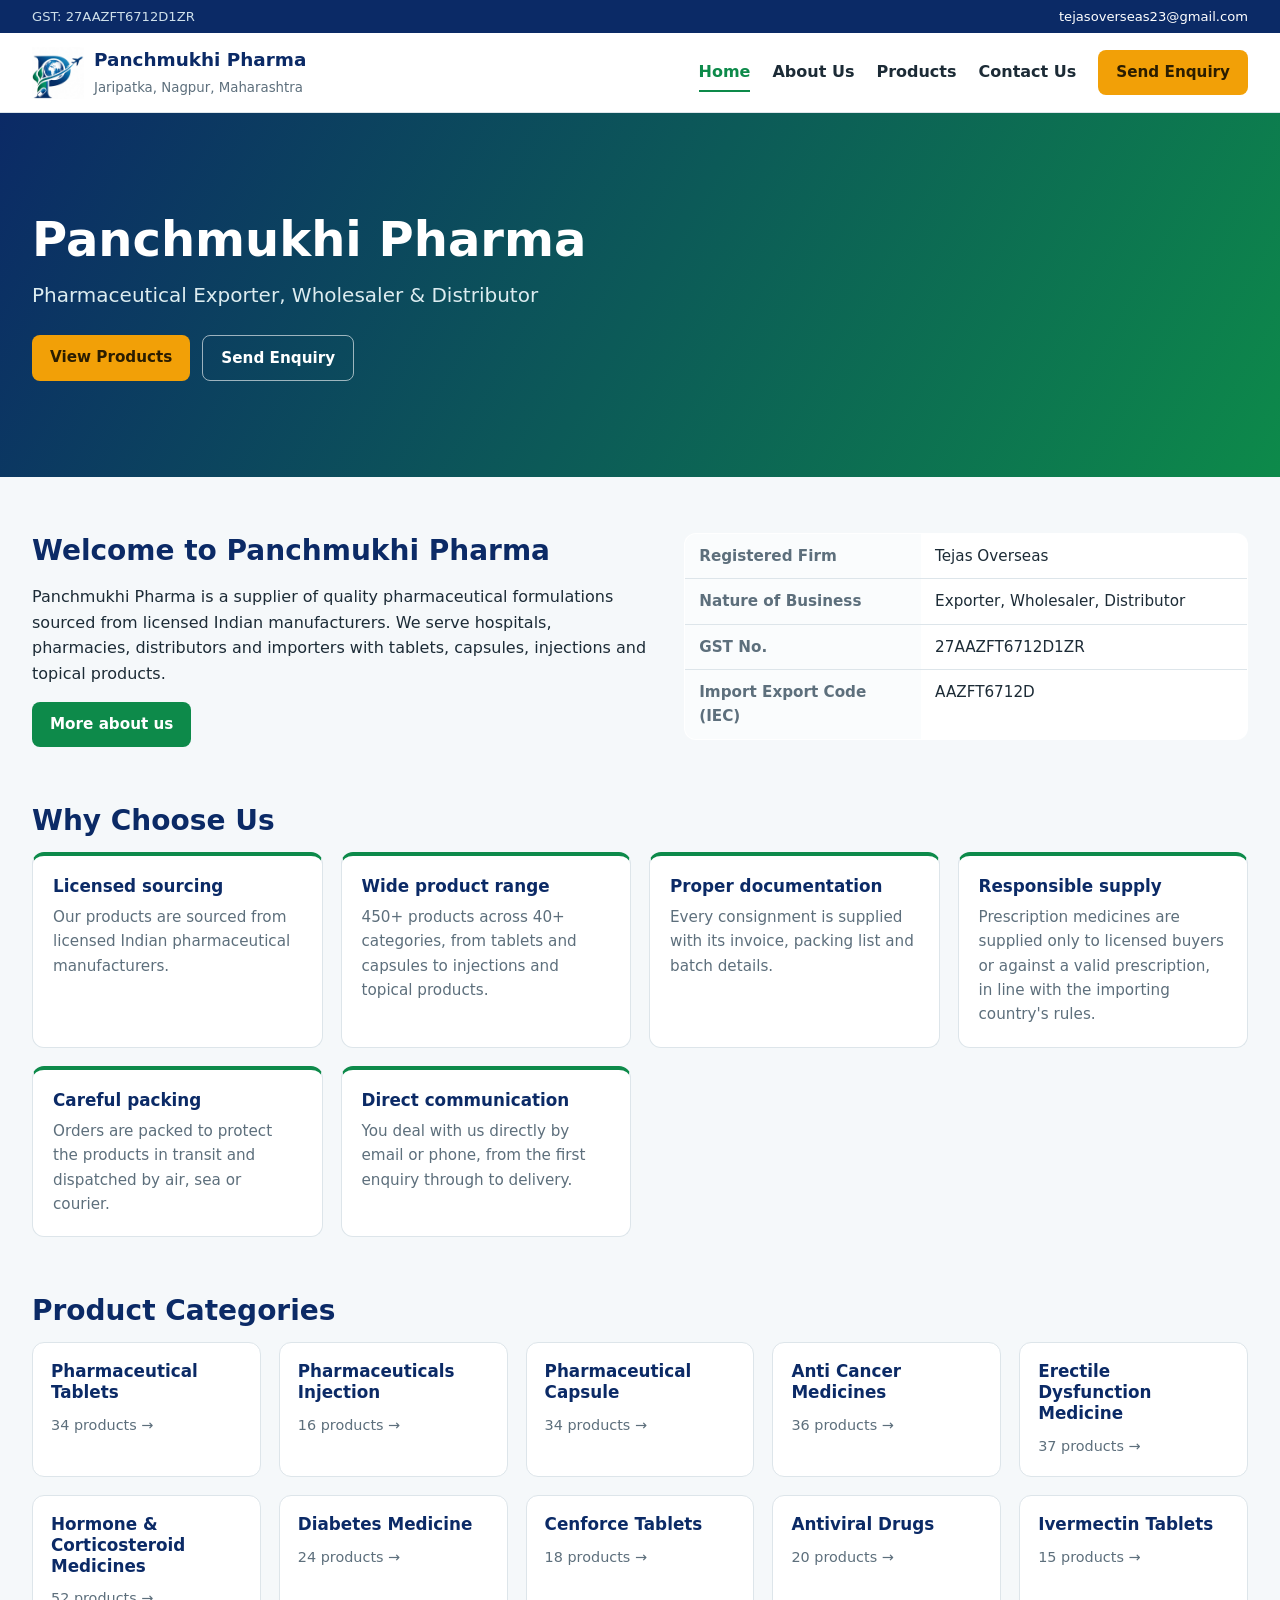
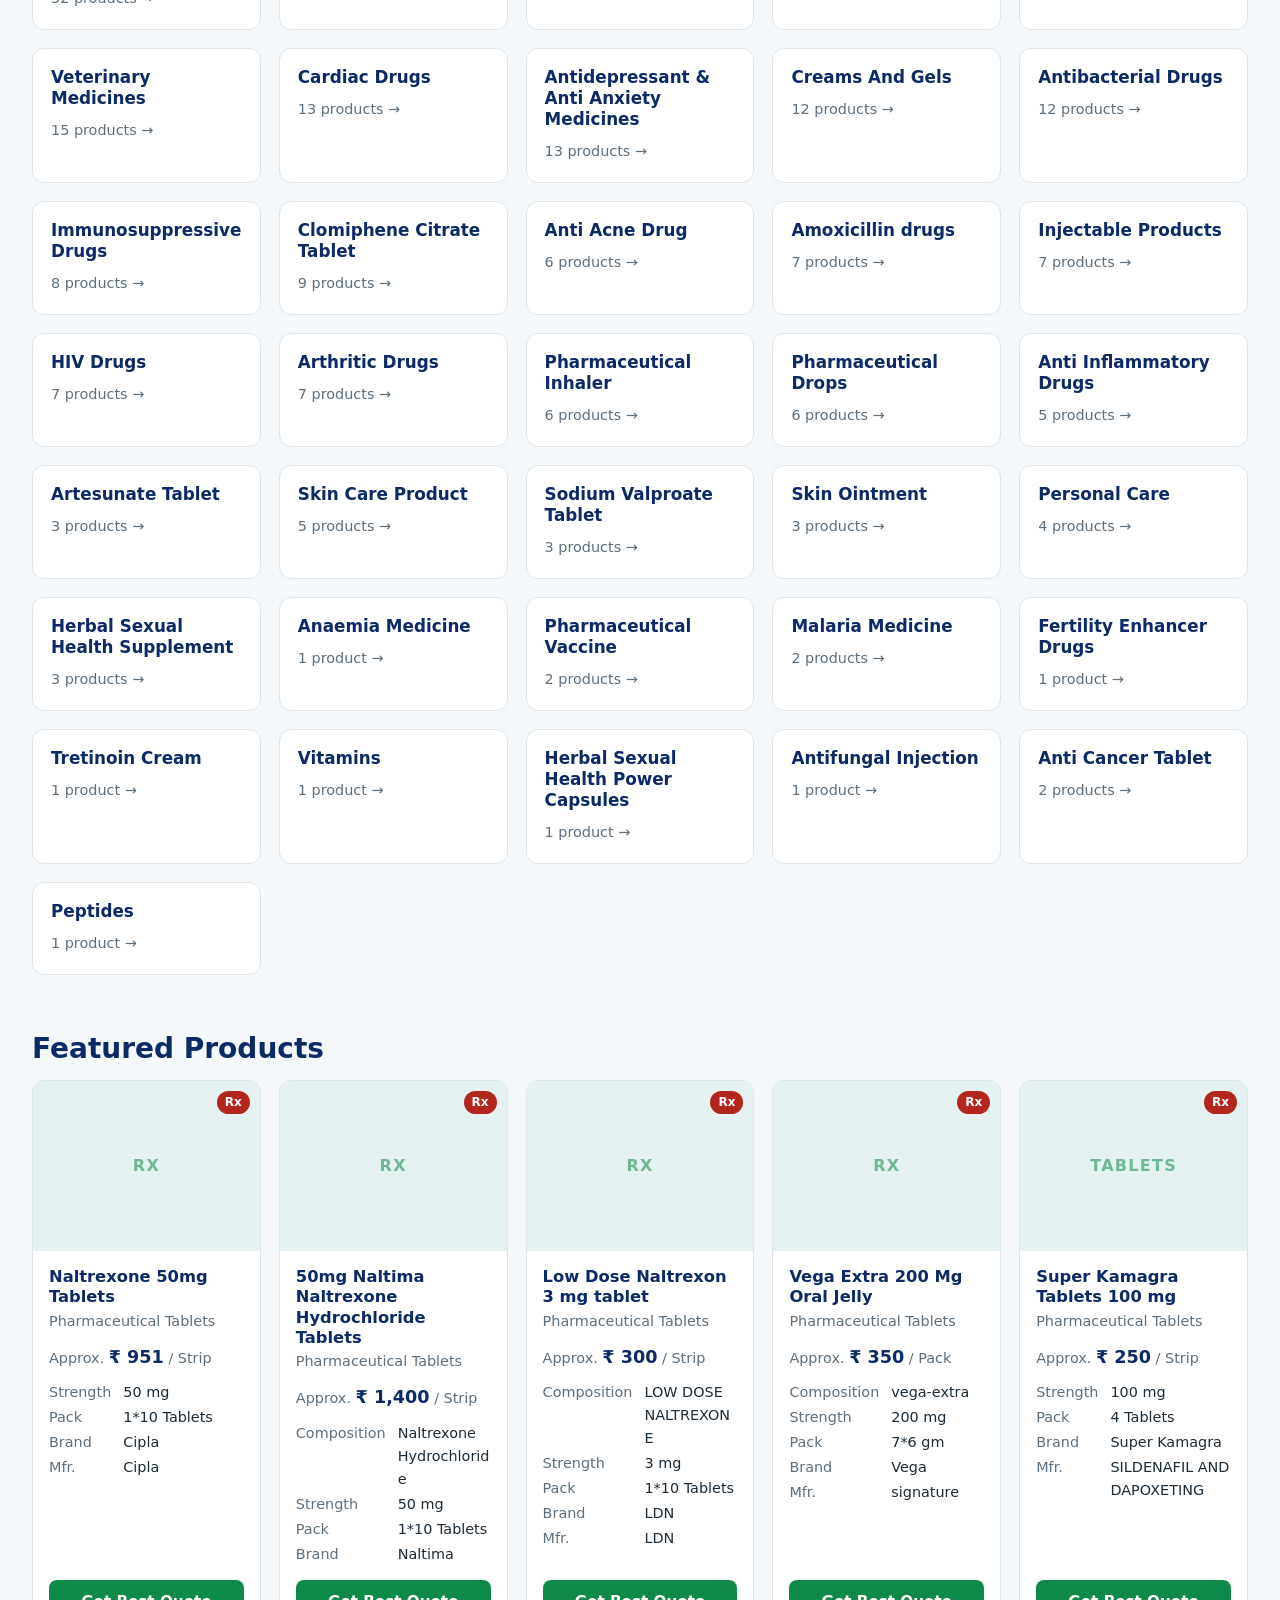
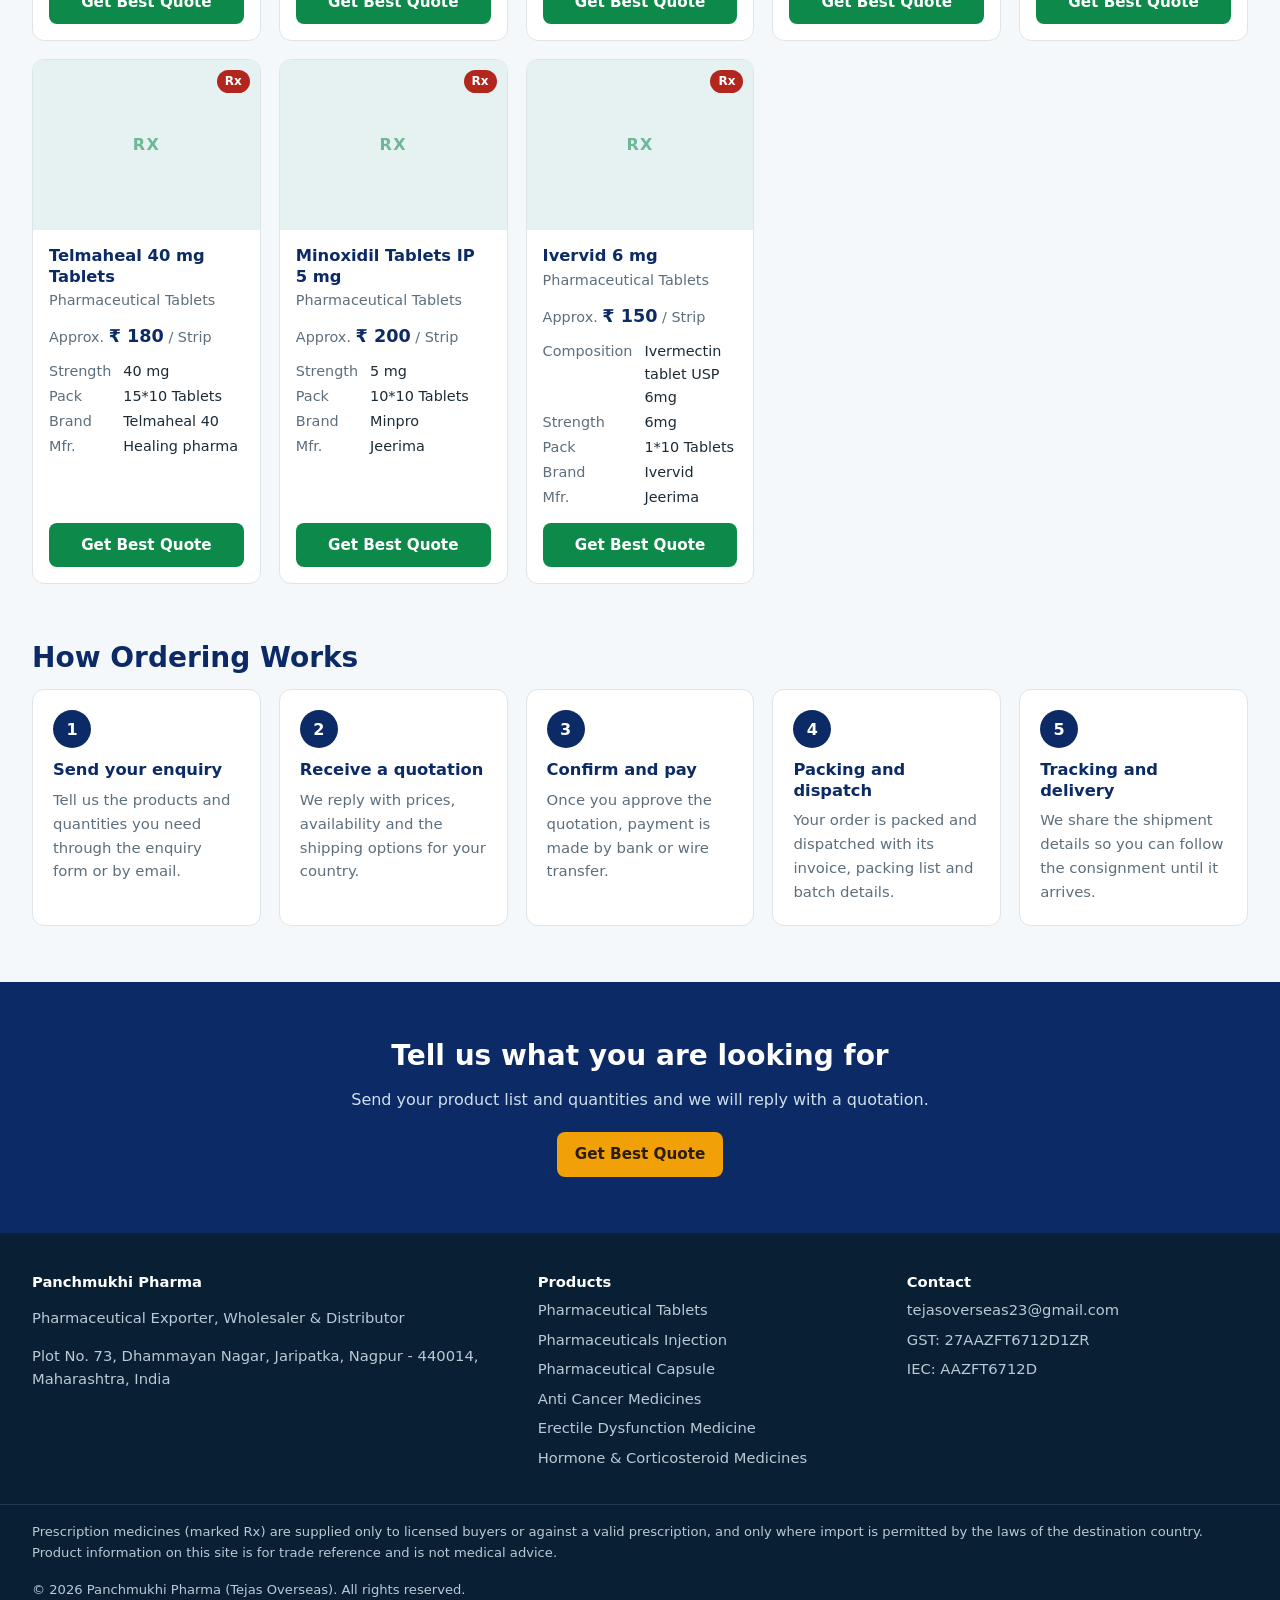
<file: index.html>
<!doctype html>
<html lang="en">
<head>
<meta charset="utf-8">
<meta name="viewport" content="width=device-width, initial-scale=1">
<title>Panchmukhi Pharma - Pharmaceutical Exporter, Wholesaler &amp; Distributor</title>
<meta name="description" content="Panchmukhi Pharma supplies pharmaceutical tablets, capsules, injections and topical products to licensed buyers in India and overseas.">
<link rel="canonical" href="https://www.panchmukhipharma.com/">
<meta property="og:title" content="Panchmukhi Pharma - Pharmaceutical Exporter &amp; Wholesaler">
<meta property="og:url" content="https://www.panchmukhipharma.com/">
<meta property="og:type" content="website">
<link rel="icon" type="image/png" href="assets/favicon.png">
<meta property="og:image" content="https://www.panchmukhipharma.com/assets/logo.jpg">
<link rel="stylesheet" href="assets/style.css">
</head>
<body data-page="home">
<header id="site-header"></header>

<main>
  <div class="hero">
    <div class="wrap">
      <h1 id="hero-title">Panchmukhi Pharma</h1>
      <p id="hero-tag">Pharmaceutical Exporter, Wholesaler &amp; Distributor</p>
      <div class="actions">
        <a class="btn btn-accent" href="products.html">View Products</a>
        <a class="btn btn-ghost" href="contact.html">Send Enquiry</a>
      </div>
    </div>
  </div>

  <section>
    <div class="wrap two-col">
      <div>
        <h2>Welcome to Panchmukhi Pharma</h2>
        <p id="home-about"></p>
        <a class="btn btn-primary" href="about.html">More about us</a>
      </div>
      <table class="facts"><tbody id="home-facts"></tbody></table>
    </div>
  </section>

  <section style="padding-top:0">
    <div class="wrap">
      <h2>Why Choose Us</h2>
      <div class="grid grid-why">
        <div class="card why"><h3>Licensed sourcing</h3><p>Our products are sourced from licensed Indian pharmaceutical manufacturers.</p></div>
        <div class="card why"><h3>Wide product range</h3><p><span id="why-products">Hundreds of</span> products across <span id="why-cats">many</span> categories, from tablets and capsules to injections and topical products.</p></div>
        <div class="card why"><h3>Proper documentation</h3><p>Every consignment is supplied with its invoice, packing list and batch details.</p></div>
        <div class="card why"><h3>Responsible supply</h3><p>Prescription medicines are supplied only to licensed buyers or against a valid prescription, in line with the importing country's rules.</p></div>
        <div class="card why"><h3>Careful packing</h3><p>Orders are packed to protect the products in transit and dispatched by air, sea or courier.</p></div>
        <div class="card why"><h3>Direct communication</h3><p>You deal with us directly by email or phone, from the first enquiry through to delivery.</p></div>
      </div>
    </div>
  </section>

  <section style="padding-top:0">
    <div class="wrap">
      <h2>Product Categories</h2>
      <div class="grid grid-cats" id="home-cats"></div>
    </div>
  </section>

  <section style="padding-top:0">
    <div class="wrap">
      <h2>Featured Products</h2>
      <div class="grid" id="home-products"></div>
    </div>
  </section>

  <section style="padding-top:0">
    <div class="wrap">
      <h2>How Ordering Works</h2>
      <ol class="steps">
        <li><h3>Send your enquiry</h3><p>Tell us the products and quantities you need through the enquiry form or by email.</p></li>
        <li><h3>Receive a quotation</h3><p>We reply with prices, availability and the shipping options for your country.</p></li>
        <li><h3>Confirm and pay</h3><p>Once you approve the quotation, payment is made by bank or wire transfer.</p></li>
        <li><h3>Packing and dispatch</h3><p>Your order is packed and dispatched with its invoice, packing list and batch details.</p></li>
        <li><h3>Tracking and delivery</h3><p>We share the shipment details so you can follow the consignment until it arrives.</p></li>
      </ol>
    </div>
  </section>

  <section id="home-reviews-section" style="padding-top:0" hidden>
    <div class="wrap">
      <h2>What Our Customers Say</h2>
      <div class="grid grid-reviews" id="home-reviews"></div>
      <p class="review-cta"><a class="btn btn-primary" href="contact.html?review=1">Share your experience</a></p>
    </div>
  </section>

  <section class="cta">
    <div class="wrap">
      <h2>Tell us what you are looking for</h2>
      <p>Send your product list and quantities and we will reply with a quotation.</p>
      <a class="btn btn-accent" href="contact.html">Get Best Quote</a>
    </div>
  </section>
</main>

<footer id="site-footer"></footer>
<script src="assets/data.js"></script>
<script src="assets/app.js"></script>
</body>
</html>
</file>
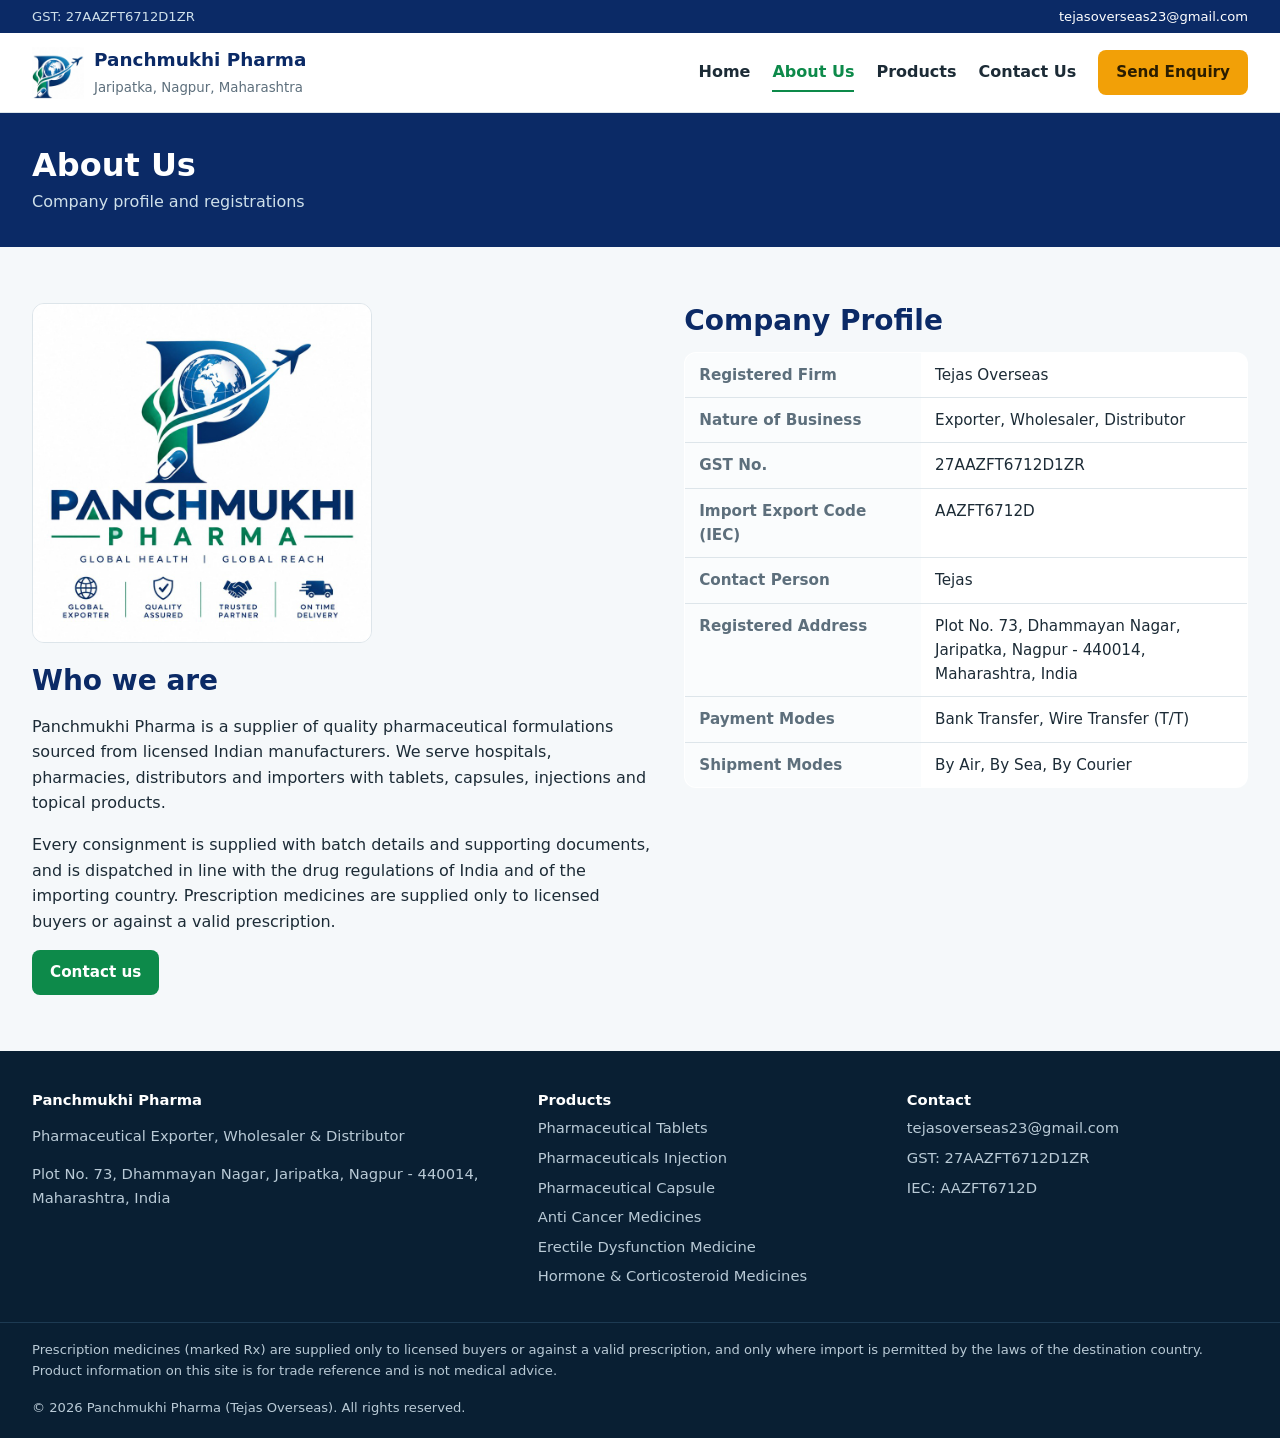
<file: about.html>
<!doctype html>
<html lang="en">
<head>
<meta charset="utf-8">
<meta name="viewport" content="width=device-width, initial-scale=1">
<title>About Us - Panchmukhi Pharma</title>
<meta name="description" content="Company profile, registrations and trade details of Panchmukhi Pharma, pharmaceutical exporter and wholesaler.">
<link rel="canonical" href="https://www.panchmukhipharma.com/about.html">
<link rel="icon" type="image/png" href="assets/favicon.png">
<meta property="og:image" content="https://www.panchmukhipharma.com/assets/logo.jpg">
<link rel="stylesheet" href="assets/style.css">
</head>
<body data-page="about">
<header id="site-header"></header>

<main>
  <div class="page-head"><div class="wrap"><h1>About Us</h1><p>Company profile and registrations</p></div></div>
  <section>
    <div class="wrap two-col">
      <div>
        <img class="about-logo" src="assets/logo.jpg" alt="Panchmukhi Pharma logo" width="800" height="800">
        <h2>Who we are</h2>
        <div id="about-text"></div>
        <a class="btn btn-primary" href="contact.html">Contact us</a>
      </div>
      <div>
        <h2>Company Profile</h2>
        <table class="facts"><tbody id="about-facts"></tbody></table>
      </div>
    </div>
  </section>
</main>

<footer id="site-footer"></footer>
<script src="assets/data.js"></script>
<script src="assets/app.js"></script>
</body>
</html>
</file>
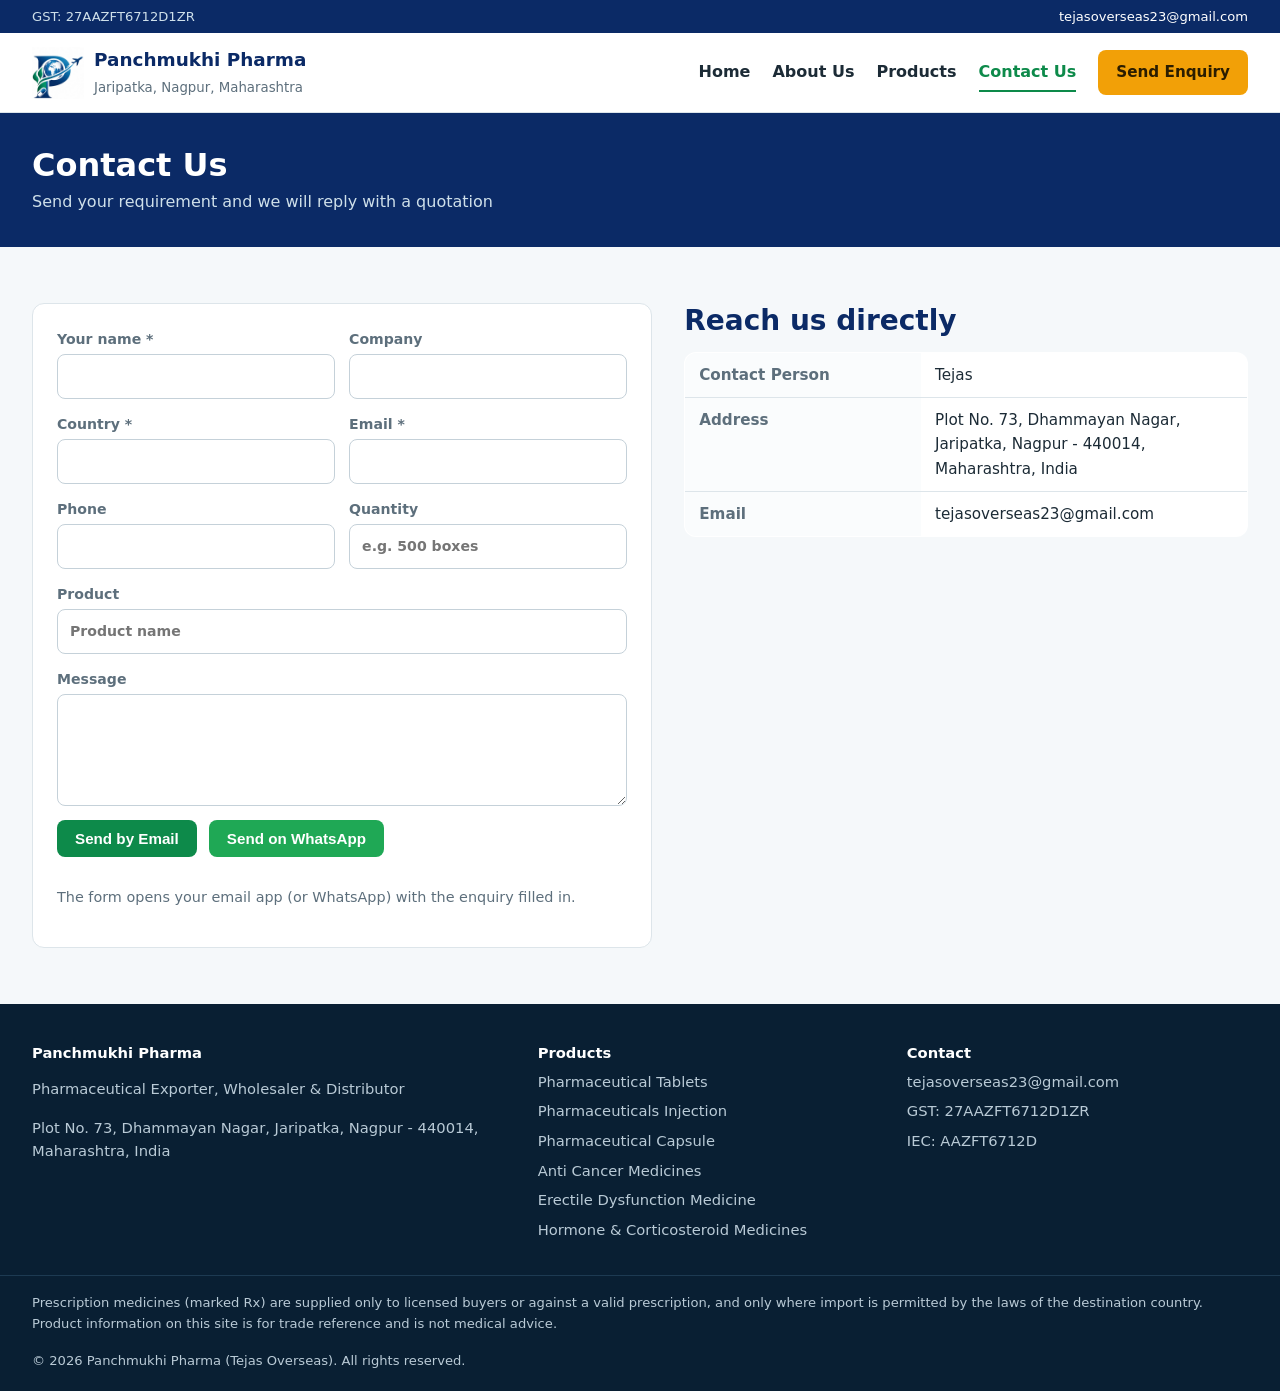
<file: contact.html>
<!doctype html>
<html lang="en">
<head>
<meta charset="utf-8">
<meta name="viewport" content="width=device-width, initial-scale=1">
<title>Contact Us - Panchmukhi Pharma</title>
<meta name="description" content="Send a product enquiry to Panchmukhi Pharma by email, phone or WhatsApp.">
<link rel="canonical" href="https://www.panchmukhipharma.com/contact.html">
<link rel="icon" type="image/png" href="assets/favicon.png">
<meta property="og:image" content="https://www.panchmukhipharma.com/assets/logo.jpg">
<link rel="stylesheet" href="assets/style.css">
</head>
<body data-page="contact">
<header id="site-header"></header>

<main>
  <div class="page-head"><div class="wrap"><h1>Contact Us</h1><p>Send your requirement and we will reply with a quotation</p></div></div>
  <section>
    <div class="wrap two-col">
      <form class="card form" id="enquiry">
        <label>Your name *<input name="name" required autocomplete="name"></label>
        <label>Company<input name="company" autocomplete="organization"></label>
        <label>Country *<input name="country" required autocomplete="country-name"></label>
        <label>Email *<input name="email" type="email" required autocomplete="email"></label>
        <label>Phone<input name="phone" type="tel" autocomplete="tel"></label>
        <label>Quantity<input name="quantity" placeholder="e.g. 500 boxes"></label>
        <label class="full">Product<input name="product" placeholder="Product name"></label>
        <label class="full">Message<textarea name="message" rows="4"></textarea></label>
        <div class="full actions">
          <button class="btn btn-primary" type="submit">Send by Email</button>
          <button class="btn btn-wa" type="button" id="wa-btn">Send on WhatsApp</button>
        </div>
        <p class="full muted">The form opens your email app (or WhatsApp) with the enquiry filled in.</p>
      </form>
      <div>
        <h2>Reach us directly</h2>
        <table class="facts"><tbody id="contact-details"></tbody></table>
      </div>
    </div>
  </section>
</main>

<footer id="site-footer"></footer>
<script src="assets/data.js"></script>
<script src="assets/app.js"></script>
</body>
</html>
</file>
<file: assets/style.css>
:root {
  --navy: #0b2a66; --teal: #0d8a4a; --teal-dark: #0a6e3a; --accent: #f2a007;
  --bg: #f5f8fa; --card: #fff; --line: #dde5ea; --text: #1c2b36; --muted: #5d6f7c;
}
* { box-sizing: border-box; }
body { margin: 0; font: 16px/1.6 "Segoe UI", system-ui, -apple-system, Arial, sans-serif; color: var(--text); background: var(--bg); }
a { color: var(--teal); text-decoration: none; }
a:hover { text-decoration: underline; }
img { max-width: 100%; display: block; }
h1, h2, h3, h4 { line-height: 1.25; margin: 0 0 .5em; color: var(--navy); }
h2 { font-size: clamp(1.3rem, 1rem + 1.4vw, 1.75rem); }
.wrap { max-width: 1320px; margin: 0 auto; padding: 0 clamp(14px, 3vw, 32px); }
.muted { color: var(--muted); font-size: .9rem; }
section { padding: clamp(28px, 5vw, 56px) 0; }

/* header */
.topbar { background: var(--navy); color: #cfe0ea; font-size: .82rem; }
.topbar-in { display: flex; flex-wrap: wrap; gap: 4px 24px; padding-top: 6px; padding-bottom: 6px; }
.topbar a { color: #fff; margin-left: auto; }
#site-header { background: #fff; border-bottom: 1px solid var(--line); position: sticky; top: 0; z-index: 10; }
.head-in { display: flex; align-items: center; justify-content: space-between; gap: 16px; padding-top: 12px; padding-bottom: 12px; }
.brand { display: flex; align-items: center; gap: 10px; color: var(--navy); }
.brand:hover { text-decoration: none; }
.brand-mark { width: 42px; height: 42px; border-radius: 10px; background: var(--teal); color: #fff; font-weight: 700; font-size: 1.3rem; display: grid; place-items: center; }
.brand-logo { width: 52px; height: 52px; object-fit: contain; }
.about-logo { width: 100%; max-width: 340px; height: auto; border-radius: 12px; border: 1px solid var(--line); margin-bottom: 20px; }
.brand strong { display: block; font-size: 1.15rem; }
.brand small { color: var(--muted); }
.nav { display: flex; align-items: center; gap: 22px; white-space: nowrap; }
.nav a:not(.btn) { color: var(--text); font-weight: 600; padding: 6px 0; border-bottom: 2px solid transparent; }
.nav a.active, .nav a:not(.btn):hover { color: var(--teal); border-color: var(--teal); text-decoration: none; }
.nav-toggle { display: none; font-size: 1.5rem; background: none; border: 0; color: var(--navy); cursor: pointer; }

/* buttons */
.btn { display: inline-block; padding: 10px 18px; border-radius: 8px; font-weight: 600; border: 0; cursor: pointer; font-size: .95rem; }
.btn:hover { text-decoration: none; }
.btn-primary { background: var(--teal); color: #fff; }
.btn-primary:hover { background: var(--teal-dark); }
.btn-accent { background: var(--accent); color: #2b1d00; }
.btn-ghost { background: transparent; color: #fff; border: 1px solid rgba(255,255,255,.6); }
.btn-wa { background: #1fa855; color: #fff; }

/* hero */
.hero { background: linear-gradient(120deg, var(--navy), var(--teal)); color: #fff; padding: clamp(40px, 8vw, 96px) 0; }
.hero h1 { color: #fff; font-size: clamp(2rem, 5vw, 3rem); margin-bottom: .2em; }
.hero p { font-size: clamp(1rem, .9rem + .5vw, 1.25rem); max-width: 620px; margin: 0 0 24px; color: #dcecf0; }
.hero .actions { display: flex; flex-wrap: wrap; gap: 12px; }
.page-head { background: var(--navy); padding: 32px 0; }
.page-head h1 { color: #fff; margin: 0; }
.page-head p { color: #cfe0ea; margin: 4px 0 0; }

/* cards + grids */
.card { background: var(--card); border: 1px solid var(--line); border-radius: 12px; }
.grid { display: grid; gap: 18px; grid-template-columns: repeat(auto-fill, minmax(215px, 1fr)); }
.cat { padding: 18px; color: var(--text); transition: border-color .15s, transform .15s; }
.cat:hover { border-color: var(--teal); transform: translateY(-2px); text-decoration: none; }
.cat h3 { font-size: 1.05rem; }
.cat p { margin: 0 0 10px; color: var(--muted); font-size: .92rem; }
.two-col { display: grid; gap: 32px; grid-template-columns: 1.1fr 1fr; align-items: start; }

.product { overflow: hidden; display: flex; flex-direction: column; }
.product-media { position: relative; aspect-ratio: 4 / 3; background: #e6f1f1; display: grid; place-items: center; }
.product-media img { width: 100%; height: 100%; object-fit: contain; background: #fff; }
.ph { color: var(--teal); font-weight: 700; letter-spacing: .08em; text-transform: uppercase; opacity: .55; }
.rx { position: absolute; top: 10px; right: 10px; background: #b3261e; color: #fff; font-size: .75rem; font-weight: 700; padding: 2px 8px; border-radius: 999px; }
.product-body { padding: 16px; display: flex; flex-direction: column; flex: 1; }
.product-body h3 { font-size: 1.02rem; margin-bottom: 2px; }
.product-body p { margin: 0 0 10px; }
.product-body dl { display: grid; grid-template-columns: auto 1fr; gap: 2px 12px; margin: 0 0 14px; font-size: .9rem; }
.product-body .price { color: var(--muted); font-size: .9rem; }
.product-body .price strong { color: var(--navy); font-size: 1.1rem; }
.product-body dd { overflow-wrap: anywhere; }
.product-body dt { color: var(--muted); }
.product-body dd { margin: 0; }
.product-body .btn { margin-top: auto; text-align: center; }

/* fact table */
.facts { width: 100%; border-collapse: collapse; background: #fff; border: 1px solid var(--line); border-radius: 12px; overflow: hidden; }
.facts th, .facts td { text-align: left; padding: 10px 14px; border-bottom: 1px solid var(--line); vertical-align: top; font-size: .95rem; }
.facts th { width: 42%; color: var(--muted); font-weight: 600; background: #fafcfd; }
.facts tr:last-child th, .facts tr:last-child td { border-bottom: 0; }

/* products page */
.catalog { display: grid; grid-template-columns: 250px 1fr; gap: 28px; align-items: start; }
.cat-list { padding: 8px; position: sticky; top: 90px; }
.cat-list a { display: block; padding: 8px 12px; border-radius: 8px; color: var(--text); font-size: .95rem; }
.cat-list a.active { background: var(--teal); color: #fff; }
.cat-list a:hover { text-decoration: none; background: #e6f1f1; color: var(--text); }
.catalog-head { display: flex; flex-wrap: wrap; gap: 12px; justify-content: space-between; align-items: center; margin-bottom: 18px; }
.catalog-head h2 { margin: 0; }

/* forms */
input, textarea { width: 100%; padding: 10px 12px; border: 1px solid #c5d1d9; border-radius: 8px; font: inherit; background: #fff; }
input:focus, textarea:focus { outline: 2px solid var(--teal); outline-offset: 1px; }
#search { max-width: 280px; }
.form { padding: 24px; display: grid; gap: 14px; grid-template-columns: 1fr 1fr; }
.form label { font-size: .88rem; font-weight: 600; color: var(--muted); display: grid; gap: 4px; }
.form .full { grid-column: 1 / -1; }
.form .actions { display: flex; flex-wrap: wrap; gap: 12px; }

.cta { background: var(--navy); color: #fff; text-align: center; }
.cta h2 { color: #fff; }
.cta p { color: #cfe0ea; margin: 0 0 20px; }

/* footer */
#site-footer { background: #091f33; color: #b9cad6; font-size: .92rem; padding-top: 40px; }
#site-footer h4 { color: #fff; }
#site-footer a { color: #b9cad6; }
#site-footer ul { list-style: none; padding: 0; margin: 0; }
#site-footer li { margin-bottom: 6px; }
.foot-grid { display: grid; gap: 28px; grid-template-columns: 1.4fr 1fr 1fr; }
.disclaimer { margin-top: 28px; padding-top: 16px; padding-bottom: 16px; border-top: 1px solid #1d3a52; font-size: .82rem; }
.copyright { padding-bottom: 20px; font-size: .82rem; }

.grid-cats { grid-template-columns: repeat(auto-fill, minmax(200px, 1fr)); }
.grid.grid-why { grid-template-columns: repeat(auto-fill, minmax(min(100%, 260px), 1fr)); }
.why { padding: 20px; border-top: 4px solid var(--teal); }
.why h3 { font-size: 1.05rem; }
.why p { margin: 0; color: var(--muted); font-size: .95rem; }
.steps { list-style: none; margin: 0; padding: 0; counter-reset: step; display: grid; gap: 18px; grid-template-columns: repeat(auto-fit, minmax(min(100%, 200px), 1fr)); }
.steps li { counter-increment: step; background: var(--card); border: 1px solid var(--line); border-radius: 12px; padding: 20px; }
.steps li::before { content: counter(step); display: grid; place-items: center; width: 38px; height: 38px; border-radius: 50%; background: var(--navy); color: #fff; font-weight: 700; margin-bottom: 12px; }
.steps h3 { font-size: 1.02rem; }
.steps p { margin: 0; color: var(--muted); font-size: .93rem; }
.grid.grid-reviews { grid-template-columns: repeat(auto-fill, minmax(min(100%, 300px), 1fr)); }
.review { margin: 0; padding: 20px; display: flex; flex-direction: column; gap: 12px; }
.review blockquote { margin: 0; flex: 1; overflow-wrap: anywhere; }
.review figcaption { display: grid; gap: 2px; border-top: 1px solid var(--line); padding-top: 12px; }
.stars { color: var(--accent); font-size: 1.15rem; letter-spacing: 2px; }
.stars span { color: #d5dde3; }
.review-cta { margin: 20px 0 0; }
.cat-select { display: none; width: 100%; padding: 12px; border: 1px solid #c5d1d9; border-radius: 8px; font: inherit; background: #fff; }
.brand strong, .brand small { overflow-wrap: anywhere; }
.facts td { overflow-wrap: anywhere; }

/* tablets and small laptops */
@media (max-width: 960px) {
  .two-col, .catalog { grid-template-columns: 1fr; gap: 20px; }
  .cat-list { display: none; }
  .cat-select { display: block; }
  .foot-grid { grid-template-columns: 1fr 1fr; }
}

/* tablets and below: menu button instead of the link row */
@media (max-width: 900px) {
  .nav-toggle { display: block; }
  .nav { display: none; position: absolute; left: 0; right: 0; top: 100%; background: #fff; flex-direction: column; align-items: stretch; gap: 4px; padding: 12px 16px; border-bottom: 1px solid var(--line); box-shadow: 0 12px 24px rgba(0,0,0,.08); }
  .nav.open { display: flex; }
  .nav a:not(.btn) { padding: 10px 0; }
  .nav .btn { text-align: center; }
  .head-in { position: relative; }
}

/* phones and narrow tablets */
@media (max-width: 760px) {
  .topbar a { margin-left: 0; }
  .form { grid-template-columns: 1fr; padding: 18px; }
  .grid { grid-template-columns: repeat(auto-fill, minmax(150px, 1fr)); gap: 12px; }
  .grid-cats { grid-template-columns: repeat(auto-fill, minmax(140px, 1fr)); }
  .cat { padding: 14px; }
  .cat h3 { font-size: .95rem; }
  .product-body { padding: 12px; }
  .product-body h3 { font-size: .95rem; }
  .product-body dl { grid-template-columns: 1fr; gap: 0; font-size: .82rem; }
  .product-body dt { margin-top: 4px; font-size: .75rem; }
  .product-body .btn { padding: 9px 8px; font-size: .88rem; }
  .catalog-head { flex-direction: column; align-items: stretch; }
  #search { max-width: none; }
  .facts th { width: 38%; }
  .facts th, .facts td { padding: 9px 10px; font-size: .9rem; }
  .brand-logo { width: 44px; height: 44px; }
  .brand strong { font-size: 1.02rem; }
}

/* small phones */
@media (max-width: 420px) {
  .foot-grid { grid-template-columns: 1fr; }
  .topbar { font-size: .75rem; }
  .hero .actions .btn { flex: 1; text-align: center; }
}

/* very small screens: one product per row */
@media (max-width: 340px) {
  .grid, .grid-cats { grid-template-columns: 1fr; }
}
</file>
